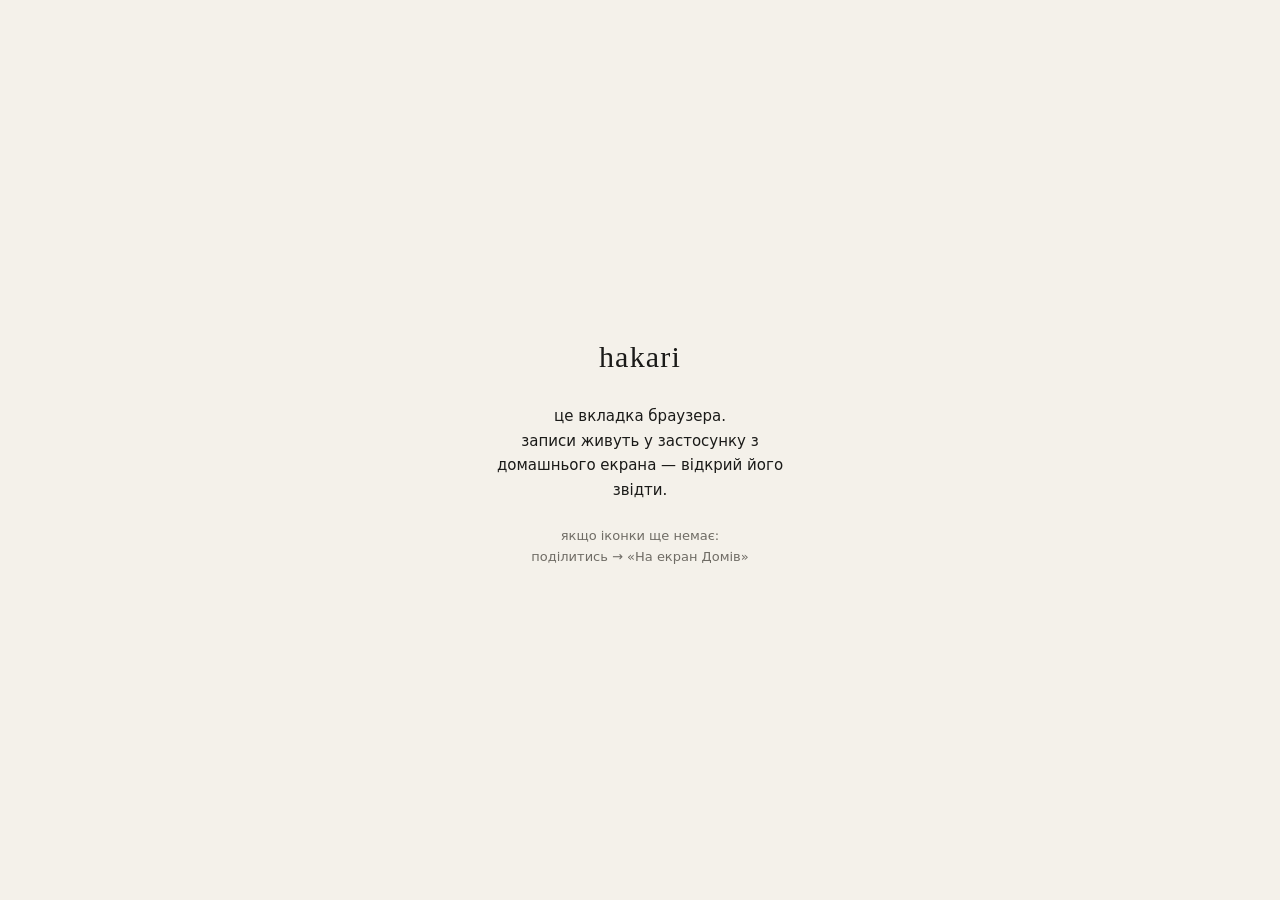
<file: index.html>
<!DOCTYPE html>
<html lang="uk">
<head>
<meta charset="utf-8">
<meta name="viewport" content="width=device-width, initial-scale=1, viewport-fit=cover">
<title>hakari</title>
<meta name="description" content="Тихий щоденник ваги та складу тіла.">

<!-- iOS: повноекранний режим із домашнього екрана -->
<meta name="apple-mobile-web-app-capable" content="yes">
<meta name="apple-mobile-web-app-status-bar-style" content="black-translucent">
<meta name="apple-mobile-web-app-title" content="hakari">
<meta name="mobile-web-app-capable" content="yes">

<meta name="theme-color" content="#F4F1EA" media="(prefers-color-scheme: light)">
<meta name="theme-color" content="#14140F" media="(prefers-color-scheme: dark)">

<link rel="manifest" href="manifest.webmanifest">
<link rel="apple-touch-icon" href="icons/icon-180.png">
<link rel="icon" href="icons/icon-192.png">

<link rel="stylesheet" href="css/tokens.css">
<link rel="stylesheet" href="css/app.css">
</head>
<body>

<main class="app">

<!-- ═══════════════════  сьогодні  ═══════════════════ -->
<section class="screen is-active" id="s-today">
  <div class="head">
    <h1 class="head__name">сьогодні</h1>
    <time class="head__date" id="today-date"></time>
  </div>

  <!-- екран повернення: показується лише після довгої паузи -->
  <div class="okaeri" id="okaeri" hidden>
    <span class="okaeri__word">з поверненням</span>
    <p class="okaeri__text" id="okaeri-text"></p>
  </div>

  <div class="enso-wrap" id="enso-wrap">
    <svg class="enso" viewBox="0 0 160 160" aria-hidden="true">
      <g transform="rotate(-90 80 80)">
        <circle class="enso__track" cx="80" cy="80" r="66"
                stroke-dasharray="364.9 414.7"></circle>
        <!-- Мазок пензлем: три дуги того самого кольору, коротші —
             товщі. Разом вони дають штрих, що входить густо й сходить
             нанівець. Напівпрозорий шар тут не годиться: він визирає
             з-під основного й читається як сіра тінь, а не як туш.
             data-len — частка дуги, доки доходить цей шар.
             Анімується dashoffset, а не dasharray: другий браузер не
             інтерполює, і кільце з’являлось стрибком замість того,
             щоб домалюватись. -->
        <circle class="enso__arc enso__arc--wet" cx="80" cy="80" r="66" data-len=".42"
                stroke-dasharray="414.7 414.7" stroke-dashoffset="414.7"></circle>
        <circle class="enso__arc enso__arc--mid" cx="80" cy="80" r="66" data-len=".74"
                stroke-dasharray="414.7 414.7" stroke-dashoffset="414.7"></circle>
        <circle class="enso__arc" cx="80" cy="80" r="66" data-len="1"
                stroke-dasharray="414.7 414.7" stroke-dashoffset="414.7"></circle>
      </g>
    </svg>
    <div class="figure">
      <span class="figure__value" id="trend-value">—<span class="figure__unit">кг</span></span>
      <span class="figure__label label">тренд</span>
    </div>
  </div>

  <p class="delta" id="delta"></p>

  <!-- відсоток жиру: оновлюється раз на тиждень, тому може бути
       підстарілим — тоді просто гасне, без жодного докору -->
  <p class="fat" id="fat" hidden><b id="fat-value"></b> жиру</p>

  <div class="entry">
    <label class="label" for="weight">вага сьогодні</label>
    <div class="entry__row">
      <input class="entry__input" id="weight" type="text"
             inputmode="decimal" autocomplete="off" enterkeyhint="done"
             placeholder="00.0" aria-label="Вага сьогодні, кг">
      <span class="entry__unit" id="entry-unit">кг</span>
      <!-- Після збереження поле стоїть порожнє, а тут з'являється
           «записано»: сире число на екрані цілий день — те, що
           тригерить емоцію. Цифра лишається за один тап по полю. -->
      <span class="entry__done" id="entry-done" hidden>записано</span>
      <!-- Не кнопка, а підпис зі схованим системним перемикачем: на
           iPhone тактильний тік дає лише справжній дотик до перемикача,
           програмно його не викликати. Зовні — та сама «записати». -->
      <label class="entry__save" id="save">
        <input class="haptic-sw" id="save-sw" type="checkbox" switch disabled>записати
      </label>
    </div>

    <div class="toggles">
      <!-- перемикачі — справжні, лише сховані: стан живе в checked,
           а дотик до них дає тактильний тік -->
      <label class="toggle" id="t-protein">
        <input class="haptic-sw" id="t-protein-sw" type="checkbox" switch>білок
      </label>
      <label class="toggle" id="t-trained">
        <input class="haptic-sw" id="t-trained-sw" type="checkbox" switch>тренування
      </label>
    </div>

    <!-- Підсумок перемикачів за тиждень: єдина віддача за них.
         Ні цілі, ні знаменника — «5 з 7» читалось би як недобір.
         Чого не було, того й не показуємо: нуль на головному екрані
         працює як докір, а не як факт. -->
    <p class="tally" id="tally" hidden>
      <span class="label">за тиждень</span>
      <span class="tally__marks">
        <span class="tally__cell" id="tally-protein">білок<b></b></span>
        <span class="tally__cell" id="tally-trained">тренування<b></b></span>
      </span>
    </p>
  </div>

  <footer class="kou">
    <span class="kou__name" id="kou-name"></span>
  </footer>
</section>

<!-- ═══════════════════  тренд  ═══════════════════ -->
<section class="screen" id="s-trend">
  <div class="head">
    <h1 class="head__name">тренд</h1>
  </div>

  <!-- з'являється з першим обміром: до того перемикати нема на що -->
  <div class="ranges ranges--metric" id="metric" role="tablist" hidden>
    <button role="tab" data-metric="kg"  aria-selected="true">вага</button>
    <button role="tab" data-metric="fat" aria-selected="false">жир</button>
  </div>

  <div class="ranges" id="ranges" role="tablist">
    <button role="tab" data-range="30" aria-selected="true">30 днів</button>
    <button role="tab" data-range="90" aria-selected="false">90 днів</button>
    <button role="tab" data-range="0"  aria-selected="false">усе</button>
  </div>

  <svg class="chart" id="chart" role="img" aria-label="Графік тренду"></svg>

  <hr class="rule">

  <div class="kv"><span class="label">початок</span><span class="kv__v" id="k-start">—</span></div>
  <div class="kv"><span class="label">зараз, тренд</span><span class="kv__v" id="k-now">—</span></div>
  <div class="kv"><span class="label">разом</span><span class="kv__v" id="k-total">—</span></div>
  <div class="kv"><span class="label">темп</span><span class="kv__v" id="k-rate">—</span></div>

  <p class="quiet" id="rate-note" hidden></p>

  <!-- Лише коли це правда: вага за чотири тижні стоїть, а жир іде.
       Саме тоді ваги кажуть «нічого не відбувається». -->
  <p class="recomp" id="recomp" hidden>вага стоїть, а жир іде —<br>м’яз тримається</p>
</section>

<!-- ═══════════════════  записи  ═══════════════════ -->
<!-- Порядок — за ритмом, а не за віком коду: спершу стан, далі те, що
     роблять щонеділі (обміри, фото, бекап), і аж потім рідкісне —
     профіль і архів, обидва згорнуті. Раніше екран був майже п'ять
     екранів заввишки, з них половина — архів, який гортали повз. -->
<section class="screen" id="s-log">
  <div class="head">
    <h1 class="head__name">записи</h1>
  </div>

  <span class="label">останні 30 днів</span>
  <div class="grid" id="grid"></div>
  <!-- Без відсотка й без «з 30»: знаменник робив із рядка табель
       успішності. Лишається сама кількість записаних днів. -->
  <div class="kv kv--bare" id="consist-row" hidden>
    <span class="label">записано днів</span>
    <span class="kv__v" id="k-consist">—</span>
  </div>

  <!-- Скільки разів зважився від самого початку. Серії тут немає
       навмисно: це число пропуск не зменшує, тому воно тримає не
       страхом щось втратити, а тим, що вже накопичено. -->
  <div class="kv kv--bare" id="weighins-row" hidden>
    <span class="label">зважувань</span>
    <span class="kv__v" id="k-weighins">—</span>
  </div>

  <hr class="rule">

  <!-- «звичний день» з'являється лише в той день тижня, коли зазвичай
       міряєшся, і тільки поки сьогоднішній обмір не зроблено -->
  <div class="measure-head">
    <span class="label">обміри</span>
    <span class="measure-head__day" id="measure-day" hidden>сьогодні твій звичний день</span>
  </div>
  <div class="field">
    <label for="m-neck">шия, см</label>
    <input id="m-neck" type="text" inputmode="decimal" autocomplete="off" placeholder="—">
  </div>
  <div class="field">
    <label for="m-waist">талія, см</label>
    <input id="m-waist" type="text" inputmode="decimal" autocomplete="off" placeholder="—">
  </div>
  <div class="field" id="f-hips" hidden>
    <label for="m-hips">стегна, см</label>
    <input id="m-hips" type="text" inputmode="decimal" autocomplete="off" placeholder="—">
  </div>

  <div class="kv kv--bare">
    <span class="label">останній обмір</span>
    <span class="kv__v">
      <!-- печатка: сьогоднішній обмір повний. Ханко без знака —
           сама форма каже «зараховано», слова тут зайві -->
      <svg class="seal" id="seal" viewBox="0 0 20 20" aria-hidden="true" hidden>
        <path class="seal__ink" d="M3.2 2.6 L17.1 3.3 Q17.6 3.4 17.5 4 L16.9 16.8 Q16.8 17.4 16.2 17.3 L3.4 16.6 Q2.8 16.5 2.9 15.9 L2.7 3.3 Q2.7 2.6 3.2 2.6Z"/>
        <path class="seal__rim" d="M5.3 5 L14.9 5.4 L14.6 14.9 L5.4 14.5 Z"/>
      </svg><span id="k-measured">—</span>
    </span>
  </div>

  <!-- Протокол вирішує все: похибка в сантиметр дає ~0.7% жиру, і шия
       тут важить рівно стільки ж, скільки талія. Але читають його
       перші кілька разів, а не щотижня, — тому згорнутий. Поки обмірів
       мало, розгортається сам (див. bindLog). -->
  <details class="fold" id="fold-how">
    <summary class="fold__head">
      <span class="label">як мірити</span>
      <span class="fold__note"></span>
      <i class="fold__mark" aria-hidden="true"></i>
    </summary>
    <p class="hint">
      Шию мірять під кадиком, талію — на рівні пупка на видиху, не втягуючи.
      Найкраще зранку натще й того самого дня тижня.<br>
      Стабільність тут важливіша за точність самого числа.
    </p>
  </details>
  <p class="hint is-kin" id="measure-need" hidden></p>

  <hr class="rule">

  <span class="label">фото</span>
  <div class="photo-toolbar">
    <button class="photo-toolbar__add" id="photo-add">додати фото</button>
    <button id="photo-compare-toggle" aria-pressed="false">порівняти</button>
  </div>
  <input type="file" id="photo-file" accept="image/*" hidden>

  <div class="photo-grid" id="photo-grid"></div>
  <p class="quiet" id="photo-empty" hidden>фото ще немає — перше можна додати вище</p>

  <hr class="rule">

  <span class="label">бекап</span>
  <button class="act" id="export">
    зберегти копію
    <small id="backup-age">ніколи не зберігалась</small>
  </button>
  <button class="act" id="import-btn">
    відновити з файлу
    <small>дані зіллються, нічого не зникне</small>
  </button>
  <input type="file" id="import-file" accept=".json,application/json" hidden>

  <!-- Версія коду йде тим самим абзацом, а не окремим: на один рядок
       тексту припадало 88px порожнечі згори й знизу. Це єдиний спосіб
       з телефону відрізнити «оновилось» від «показує старе з кешу». -->
  <p class="quiet">
    Дані живуть лише на цьому пристрої.<br>
    Зберігай копію щонеділі — це єдина слабка точка.<br>
    <span id="version"></span>
  </p>

  <hr class="rule">

  <!-- Зріст вводять один раз у житті, стать тим паче. Поки їх немає,
       розгортається сам — саме сюди веде прохання з обмірів. -->
  <details class="fold" id="fold-profile">
    <summary class="fold__head">
      <span class="label">профіль</span>
      <span class="fold__note" id="profile-note"></span>
      <i class="fold__mark" aria-hidden="true"></i>
    </summary>
    <div class="field">
      <label for="p-height">зріст, см</label>
      <input id="p-height" type="text" inputmode="numeric" autocomplete="off" placeholder="—">
    </div>
    <!-- стать потрібна формулі Navy: у чоловіків і жінок різні коефіцієнти -->
    <div class="field">
      <span>стать</span>
      <div class="pick" id="p-sex" role="radiogroup" aria-label="Стать">
        <button role="radio" data-sex="m" aria-checked="false">чол.</button>
        <button role="radio" data-sex="f" aria-checked="false">жін.</button>
      </div>
    </div>
  </details>

  <hr class="rule" id="rule-archive">

  <!-- Архів: половина висоти екрана заради списку, у який заглядають
       найрідше. Згорнутий, і слово «записи» більше не стоїть на
       сторінці двічі — тут воно «архів». -->
  <details class="fold" id="fold-archive">
    <summary class="fold__head">
      <span class="label">архів</span>
      <span class="fold__note" id="archive-note"></span>
      <i class="fold__mark" aria-hidden="true"></i>
    </summary>
    <ul class="log" id="log"></ul>
    <p class="quiet" id="log-empty" hidden>записів ще немає</p>
  </details>
</section>

</main>

<!-- ═══════════════════  навігація  ═══════════════════ -->
<nav class="nav" id="nav" role="tablist">
  <button role="tab" data-screen="today" aria-selected="true">
    <span class="nav__label">сьогодні</span>
  </button>
  <button role="tab" data-screen="trend" aria-selected="false">
    <span class="nav__label">тренд</span>
  </button>
  <button role="tab" data-screen="log" aria-selected="false">
    <span class="nav__label">записи</span>
  </button>
</nav>

<!-- Вкладка браузера. У застосунка з домашнього екрана на iOS своє
     сховище, окреме від Safari: вага, введена тут, лягла б у другу,
     паралельну базу, якої ти більше ніколи не побачиш. Помилка тиха,
     тому ввід тут просто недоступний. -->
<div class="browser" id="browser" hidden>
  <span class="browser__name">hakari</span>
  <p class="browser__text">
    це вкладка браузера.<br>
    записи живуть у застосунку з домашнього екрана — відкрий його звідти.
  </p>
  <p class="browser__hint">якщо іконки ще немає:<br>поділитись → «На екран Домів»</p>

  <!-- Якщо в цю вкладку колись уже щось ввели — дати це забрати,
       а не сховати мовчки. -->
  <div class="browser__rescue" id="browser-rescue" hidden>
    <p class="browser__text" id="browser-count"></p>
    <button class="act" id="browser-export">
      зберегти копію
      <small>щоб перенести в застосунок через «відновити»</small>
    </button>
  </div>
</div>

<div class="toast" id="toast" role="status" aria-live="polite"></div>

<!-- фото на весь екран: тап у галереї -->
<dialog class="lightbox" id="photo-view">
  <img id="photo-view-img" alt="">
  <div class="lightbox__bar">
    <span class="label" id="photo-view-date"></span>
    <div class="lightbox__actions">
      <button id="photo-view-del">видалити</button>
      <button id="photo-view-close">закрити</button>
    </div>
  </div>
</dialog>

<!-- порівняння двох фото: два тапи в галереї в режимі "порівняти",
     перехід повзунком — одне вікно замість двох поруч -->
<dialog class="compare" id="photo-compare">
  <div class="compare__stack">
    <img class="compare__img" id="compare-a-img" alt="">
    <img class="compare__img" id="compare-b-img" alt="">
  </div>
  <input class="compare__slider" id="compare-slider" type="range"
         min="0" max="100" value="0" aria-label="Перехід між фото">
  <div class="compare__dates">
    <span class="label" id="compare-a-date"></span>
    <span class="label" id="compare-b-date"></span>
  </div>
  <p class="quiet" id="compare-gap"></p>
  <button class="act" id="photo-compare-close">закрити</button>
</dialog>

<script type="module" src="js/app.js"></script>
</body>
</html>
</file>
<file: css/tokens.css>
/* hakari — design tokens
   Палітра васі-паперу й туші. Усі кольори живуть тільки тут. */

:root {
  /* — поверхні — */
  --kinari:   #F4F1EA;  /* небілений папір */
  --kinari-2: #EBE7DD;  /* тонована поверхня */
  --kinari-v: rgba(244, 241, 234, .86);  /* той самий папір, крізь який видно */

  /* — туш — */
  --sumi:     #1A1A18;  /* основний текст */
  --usuzumi:  #6F6C65;  /* другорядний текст */
  --hairline: rgba(26, 26, 24, .13);
  --brush:    rgba(26, 26, 24, .24);  /* мазок-роздільник: тонший за лінію, але густіший у середині */

  /* — смисл — */
  --ai:       #2C4A63;  /* індиго     → суха маса */
  --shu:      #C1440E;  /* вермільйон → жирова маса, увага */
  --koke:     #6B705C;  /* мох        → рух у бік цілі */
  --kin:      #B08D57;  /* золото     → кінцугі, пропуски */

  /* — семантика — */
  --bg:        var(--kinari);
  --bg-veil:   var(--kinari-v);
  --surface:   var(--kinari-2);
  --fg:        var(--sumi);
  --fg-dim:    var(--usuzumi);
  --accent:    var(--shu);
  --ink-line:  var(--sumi);

  /* Волокна васі: ледь помітні горизонтальні нитки на тлі. Колір і
     прозорість тут, у токенах, — у темній темі нитки світлі. Малюється
     прямо в браузері, без картинок з мережі. */
  --paper-grain: url("data:image/svg+xml,%3Csvg xmlns='http://www.w3.org/2000/svg' width='240' height='240'%3E%3Cfilter id='f'%3E%3CfeTurbulence type='fractalNoise' baseFrequency='.04 .5' numOctaves='2' seed='7' stitchTiles='stitch'/%3E%3CfeColorMatrix values='0 0 0 0 0.1 0 0 0 0 0.1 0 0 0 0 0.09 0 0 0 0.05 0'/%3E%3C/filter%3E%3Crect width='100%25' height='100%25' filter='url(%23f)'/%3E%3C/svg%3E");

  /* — простір — */
  --gutter: 28px;
  --stack:  22px;
  --stack-lg: 44px;
  --measure: 420px;

  /* — типографіка — */
  /* Тільки системні шрифти: нуль мережевих запитів, справжній офлайн.
     На iPhone це San Francisco для основного тексту й Georgia для
     засічкового — обидва вже в системі. */
  --f-sans:  -apple-system, BlinkMacSystemFont, 'Segoe UI', system-ui, sans-serif;
  --f-serif: Georgia, 'Times New Roman', serif;

  --t-numeral: 300 44px/1 var(--f-sans);
  --t-numeral-sm: 300 30px/1 var(--f-sans);
  --t-body:   400 15px/1.65 var(--f-sans);
  --t-serif:  400 17px/1.2 var(--f-serif);

  /* підписи: завжди caps + розрідження */
  --t-label:  400 10px/1 var(--f-sans);
  --ls-label: .18em;

  --dur: .35s;
  --ease: cubic-bezier(.22, .61, .36, 1);
}

@media (prefers-color-scheme: dark) {
  :root:not([data-theme="light"]) {
    --kinari:   #14140F;  /* темна туш */
    --kinari-2: #1D1D17;
    --kinari-v: rgba(20, 20, 15, .8);
    --sumi:     #E6E2D7;
    --usuzumi:  #8A867C;
    --hairline: rgba(230, 226, 215, .14);
    --brush:    rgba(230, 226, 215, .24);
    --paper-grain: url("data:image/svg+xml,%3Csvg xmlns='http://www.w3.org/2000/svg' width='240' height='240'%3E%3Cfilter id='f'%3E%3CfeTurbulence type='fractalNoise' baseFrequency='.04 .5' numOctaves='2' seed='7' stitchTiles='stitch'/%3E%3CfeColorMatrix values='0 0 0 0 0.9 0 0 0 0 0.88 0 0 0 0 0.84 0 0 0 0.04 0'/%3E%3C/filter%3E%3Crect width='100%25' height='100%25' filter='url(%23f)'/%3E%3C/svg%3E");

    --ai:   #6C93B4;
    --shu:  #D96A3A;
    --koke: #9AA187;
    --kin:  #C9A971;
  }
}

:root[data-theme="dark"] {
  --kinari:   #14140F;
  --kinari-2: #1D1D17;
  --kinari-v: rgba(20, 20, 15, .8);
  --sumi:     #E6E2D7;
  --usuzumi:  #8A867C;
  --hairline: rgba(230, 226, 215, .14);
  --brush:    rgba(230, 226, 215, .24);
  --paper-grain: url("data:image/svg+xml,%3Csvg xmlns='http://www.w3.org/2000/svg' width='240' height='240'%3E%3Cfilter id='f'%3E%3CfeTurbulence type='fractalNoise' baseFrequency='.04 .5' numOctaves='2' seed='7' stitchTiles='stitch'/%3E%3CfeColorMatrix values='0 0 0 0 0.9 0 0 0 0 0.88 0 0 0 0 0.84 0 0 0 0.04 0'/%3E%3C/filter%3E%3Crect width='100%25' height='100%25' filter='url(%23f)'/%3E%3C/svg%3E");
  --ai:   #6C93B4;
  --shu:  #D96A3A;
  --koke: #9AA187;
  --kin:  #C9A971;
}
</file>
<file: css/app.css>
/* hakari — розкладка й компоненти */

*, *::before, *::after { box-sizing: border-box; }

/* Атрибут hidden перебивається будь-яким display у нашому ж CSS
   (напр. .field { display: flex }), і елемент лишається на екрані.
   Страхуємось один раз тут, щоб не ловити це в кожному компоненті. */
[hidden] { display: none !important; }

html { -webkit-text-size-adjust: 100%; }

body {
  margin: 0;
  /* волокна васі поверх паперу; колір і густина — у токенах */
  background: var(--paper-grain), var(--bg);
  color: var(--fg);
  font: var(--t-body);
  -webkit-font-smoothing: antialiased;
  text-rendering: optimizeLegibility;
  /* iOS: не даємо гумовому скролу тягнути весь застосунок */
  overscroll-behavior-y: none;
}

/* повністю прибираємо підсвітку тапу — вона руйнує спокій */
* { -webkit-tap-highlight-color: transparent; }

button { font: inherit; color: inherit; background: none; border: 0; padding: 0; cursor: pointer; }

/* ─────────────────────────  каркас  ───────────────────────── */

.app {
  max-width: var(--measure);
  margin: 0 auto;
  padding: 0 var(--gutter);
  padding-top: max(26px, env(safe-area-inset-top));
  padding-bottom: calc(96px + env(safe-area-inset-bottom));
  min-height: 100vh;
  min-height: 100dvh;
}

.screen { display: none; animation: rise var(--dur) var(--ease); }
.screen.is-active { display: block; }

/* перехід між табами: спершу старий екран тихо гасне (fall), і лише
   тоді з'являється новий (rise) — послідовно, не внахлест, щоб не
   городити абсолютне позиціонування заради різної висоти екранів */
.screen.is-leaving { display: block; animation: fall .15s var(--ease) forwards; }

@keyframes rise {
  from { opacity: 0; transform: translateY(6px); }
  to   { opacity: 1; transform: none; }
}
@keyframes fall {
  to { opacity: 0; }
}

@media (prefers-reduced-motion: reduce) {
  * { animation: none !important; transition: none !important; }
}

/* ─────────────────────────  типографіка  ───────────────────────── */

.label {
  font: var(--t-label);
  letter-spacing: var(--ls-label);
  text-transform: uppercase;
  color: var(--fg-dim);
}

.head {
  display: flex;
  align-items: baseline;
  justify-content: space-between;
  margin-bottom: var(--stack-lg);
}
.head__name { font: var(--t-serif); letter-spacing: .04em; }
.head__date { font: var(--t-label); letter-spacing: var(--ls-label); color: var(--fg-dim); }

/* 22px, а не 44: при 88px між секціями й 55px усередині секції
   відстань між групами була вдвічі більша за саму групу, і сторінка
   читалась як розсипана, а не згрупована. */
.rule { height: 2px; border: 0; margin: var(--stack) 0; }

/* Мазок замість лінійки: два пікселі, обрізані веретеном — густо
   ближче до лівого краю, нанівець на кінцях. Читається як один рух
   пензля по паперу, а не як рамка таблиці. */
.rule,
.kv::after {
  background: var(--brush);
  clip-path: polygon(0 50%, 14% 0, 78% 25%, 100% 50%, 78% 75%, 14% 100%);
}

/* ─────────────────────────  головна цифра  ───────────────────────── */

.figure { text-align: center; }

.figure__value {
  font: var(--t-numeral);
  letter-spacing: -.02em;
  font-variant-numeric: tabular-nums;
  display: block;
}
.figure__unit  { font-size: 19px; color: var(--fg-dim); margin-left: 6px; letter-spacing: 0; }
/* десята частка кілограма — тихіше за цілі: саме вона стрибає від солі
   й сну, і саме вона не має першою ловити погляд */
.figure__frac  { font-size: .56em; color: var(--fg-dim); letter-spacing: 0; }
.figure__label { display: block; margin-top: 14px; }

.delta {
  margin-top: 18px;
  font-size: 13px;
  font-variant-numeric: tabular-nums;
  color: var(--fg-dim);
  text-align: center;
}
.delta b { font-weight: 400; color: var(--koke); }
.delta b.is-flat { color: var(--fg-dim); }
.delta b.is-warn { color: var(--shu); }

/* Відсоток жиру. Помітніший за дельту, бо це відповідь на головне
   питання, але тихіший за тренд — щоб не було двох головних цифр. */
.fat {
  margin-top: 12px;
  font-size: 13px;
  color: var(--fg-dim);
  text-align: center;
}
.fat b {
  font-weight: 400;
  font-size: 20px;
  color: var(--fg);
  font-variant-numeric: tabular-nums;
  letter-spacing: -.01em;
  margin-right: 3px;
}
/* обмір давній — цифра гасне, але лишається на місці */
.fat.is-stale b { color: var(--fg-dim); }

/* ─────────────────────────  енсо  ───────────────────────── */

/* Кільце свідомо просторе: цифра живе всередині, і при вазі 100+ кг
   вона все одно не має торкатись штриха. */
.enso { display: block; margin: 0 auto; width: 200px; height: 200px; }
.enso__track { fill: none; stroke: var(--hairline); stroke-width: 1.5; }
.enso__arc {
  fill: none;
  stroke: var(--ink-line);
  stroke-width: 2;
  stroke-linecap: round;
  transition: stroke-dashoffset .8s var(--ease);
}
/* Шари мазка. Різниця в товщині мала навмисно: з круглими наконечниками
   уступи зливаються в звуження, а не в намистину. Так дуга перестає
   читатись як індикатор завантаження. */
.enso__arc--wet { stroke-width: 3.2; }
.enso__arc--mid { stroke-width: 2.6; }

.enso-wrap { position: relative; }
.enso-wrap .figure {
  position: absolute;
  inset: 0;
  display: flex;
  flex-direction: column;
  align-items: center;
  justify-content: center;
}

/* ─────────────────────────  ввід ваги  ───────────────────────── */

.entry { margin-top: var(--stack-lg); }

.entry__row {
  display: flex;
  align-items: baseline;
  gap: 12px;
  border-bottom: 1px solid var(--hairline);
  padding-bottom: 12px;
}

.entry__input {
  flex: 1;
  font: var(--t-numeral-sm);
  font-variant-numeric: tabular-nums;
  color: var(--fg);
  background: none;
  border: 0;
  outline: none;
  width: 100%;
  min-width: 0;
  padding: 0;
  border-radius: 0;
  -webkit-appearance: none;
}
.entry__input::placeholder { color: var(--hairline); }
.entry__unit { font-size: 15px; color: var(--fg-dim); }
.entry__done { font: var(--t-label); letter-spacing: var(--ls-label); text-transform: uppercase; color: var(--fg-dim); }

.entry__save {
  position: relative;
  cursor: pointer;
  font: var(--t-label);
  letter-spacing: var(--ls-label);
  text-transform: uppercase;
  color: var(--fg-dim);
  padding: 8px 2px 8px 14px;
  transition: color var(--dur) var(--ease), opacity var(--dur) var(--ease);
}
.entry__save:has(:disabled) { opacity: .28; cursor: default; }
.entry__save:not(:has(:disabled)) { color: var(--accent); }

/* Схований системний перемикач усередині «записати» й перемикачів.
   Не display: none — так він лишається в дереві доступності для
   VoiceOver. Палець торкається підпису, підпис перемикає перемикач,
   і iPhone дає тактильний тік. */
.haptic-sw {
  position: absolute;
  width: 1px; height: 1px;
  margin: 0;
  opacity: 0;
  pointer-events: none;
}

/* перемикачі — один тап */
.toggles { display: flex; gap: 10px; margin-top: 22px; }

.toggle {
  flex: 1;
  position: relative;
  isolation: isolate;
  border: 1px solid var(--hairline);
  padding: 15px 10px 13px;
  text-align: center;
  transition: border-color var(--dur) var(--ease), color var(--dur) var(--ease);
  color: var(--fg-dim);
}
.toggle { font: var(--t-serif); cursor: pointer; -webkit-user-select: none; user-select: none; }
.toggle:has(:checked) { border-color: var(--ink-line); color: var(--fg); }

/* Заливка знизу вгору. Перемикачі — єдина тактильна дія в застосунку,
   а віддачею на неї була сама лише зміна кольору рамки. Тон тонований,
   не тушшю: підпис має лишитись читабельним, а екран тихим. */
.toggle::before {
  content: '';
  position: absolute;
  inset: 0;
  z-index: -1;
  background: var(--surface);
  transform: scaleY(0);
  transform-origin: bottom;
  transition: transform .22s var(--ease);
}
.toggle:has(:checked)::before { transform: scaleY(1); }

/* Підсумок за тиждень — поруч із самими перемикачами, там, де дію й
   роблять. Тихіший за кнопки: це відповідь, а не місце для тапу. */
.tally {
  display: flex;
  align-items: baseline;
  justify-content: space-between;
  gap: 16px;
  margin: 14px 2px 0;
}
.tally__marks { display: flex; gap: 18px; }
.tally__cell { font: var(--t-label); letter-spacing: var(--ls-label); text-transform: uppercase; color: var(--fg-dim); }
.tally__cell b {
  font: 400 15px/1 var(--f-sans);
  font-variant-numeric: tabular-nums;
  color: var(--fg);
  margin-left: 7px;
}

/* ─────────────────────────  графік  ───────────────────────── */

.chart { width: 100%; display: block; overflow: visible; }
.chart__raw    { fill: none; stroke: var(--fg-dim); opacity: .36; }
.chart__raw--enso { stroke: var(--ink-line); stroke-width: 1.1; stroke-linecap: round; opacity: .55; }
/* Мазок тренду — три шари, як в енсо: різниця в товщині мала, тож
   уступи зливаються в звуження, а не в намистину. */
.chart__trend  { fill: none; stroke: var(--ink-line); stroke-width: 1.3; stroke-linecap: round; stroke-linejoin: round; }
.chart__trend--mid { stroke-width: 1.85; }
.chart__trend--wet { stroke-width: 2.4; }
/* дні без зважування: тренд там стоїть рівно, і лінія про це каже
   тим самим золотом, що й пропуски в календарі */
.chart__trend--gap { stroke: var(--kin); stroke-width: 1.1; }
.chart__tick   { font: var(--t-label); letter-spacing: .1em; fill: var(--fg-dim); }
.chart { cursor: pointer; }

/* позначки фото — крихітні рамки, тихіші за самі дати */
.chart__photo { fill: none; stroke: var(--fg-dim); stroke-width: .9; opacity: .8; }

/* підказка по тапу стає на місце дат */
.chart__tick--date { transition: opacity .2s var(--ease); }
.chart.is-probing .chart__tick--date { opacity: 0; }
.chart__probe .chart__tick { fill: var(--fg); }
.chart__probe-line { stroke: var(--hairline); stroke-width: 1; }
.chart__probe-dot  { fill: var(--ink-line); }

.ranges { display: flex; gap: 22px; margin-bottom: 26px; }
.ranges button {
  font: var(--t-label);
  letter-spacing: var(--ls-label);
  text-transform: uppercase;
  color: var(--fg-dim);
  padding-bottom: 5px;
  border-bottom: 1px solid transparent;
}
.ranges button[aria-selected="true"] { color: var(--fg); border-bottom-color: var(--ink-line); }
/* вага / жир — над діапазонами й ближче до них: це одна панель, два питання */
.ranges--metric { margin-bottom: 14px; }

/* ─────────────────────────  пари ключ–значення  ───────────────────────── */

.kv { position: relative; display: flex; justify-content: space-between; align-items: baseline; padding: 15px 0; gap: 16px; }
.kv::after { content: ''; position: absolute; left: 0; right: 0; bottom: 0; height: 2px; }
.kv:last-child::after, .kv--bare::after { content: none; }
.kv__v { font-variant-numeric: tabular-nums; font-size: 15px; }
.kv__v.is-dim { color: var(--fg-dim); }
.kv__v.is-kin { color: var(--kin); }
.kv__v.is-warn { color: var(--shu); }
/* дата початку поряд із лічильником: масштаб для числа, не друга цифра */
.kv__since { font-style: normal; font-size: 12px; color: var(--fg-dim); margin-left: 9px; }

/* ─────────────────────────  журнал  ───────────────────────── */

.log { margin: 0; padding: 0; list-style: none; }
.log__item { display: flex; align-items: baseline; gap: 14px; padding: 13px 0; border-bottom: 1px solid var(--hairline); }
.log__date { font: var(--t-label); letter-spacing: var(--ls-label); color: var(--fg-dim); width: 90px; flex: none; white-space: nowrap; }
.log__w { font-variant-numeric: tabular-nums; font-size: 16px; }
.log__marks { margin-left: auto; font: var(--t-label); letter-spacing: .3em; color: var(--fg-dim); }
/* Колонка з тридцяти хрестиків — головний внесок у відчуття
   розсипаного екрана, та ще й у список, де тап поруч стирає день.
   Видалення тепер відкривається тапом по самому рядку — той самий
   принцип, що для фото: сітка мініатюр не місце для стирання. */
.log__item { cursor: pointer; }
.log__del {
  display: none;
  font: var(--t-label);
  letter-spacing: var(--ls-label);
  text-transform: uppercase;
  color: var(--shu);
  padding: 0 6px 0 14px;
}
.log__item.is-open .log__del { display: inline; }
.log__item.is-open { background: var(--surface); }

/* Календар-кінцугі: тридцять тонких рисок, а не сітка квадратів.
   Квадрати читаються як таблиця досягнень і тиснуть; риски — як
   зарубки тушшю. Пропуск не червоний і не порожній, а золотий:
   тріщину не ховають, її показують. */
.grid { display: grid; grid-template-columns: repeat(30, 1fr); gap: 3px; margin-top: 12px; }
.grid i { display: block; height: 38px; background: var(--hairline); }
.grid i.is-on  { background: var(--ink-line); }
.grid i.is-gap { background: var(--kin); opacity: .5; }

/* ─────────────────────────  згортання  ─────────────────────────
   Нативний <details>: нуль JS, працює з клавіатури й VoiceOver, і стан
   переживає перемальовування списку всередині. Сюди йде те, до чого
   звертаються рідше за раз на тиждень, — архів, профіль, протокол
   обмірів. */

.fold__head {
  display: flex;
  align-items: center;
  gap: 10px;
  padding: 9px 0;                    /* щоб згортка не липла до рядка над нею */
  cursor: pointer;
  list-style: none;                  /* Firefox */
}
.fold__head::-webkit-details-marker { display: none; }
.fold__head::marker { content: ''; }

.fold__note {
  margin-left: auto;
  font-size: 13px;
  color: var(--fg-dim);
  font-variant-numeric: tabular-nums;
}

/* вістря замість трикутника: та сама тонка лінія, що всюди */
.fold__mark {
  flex: none;
  width: 7px; height: 7px;
  margin: -3px 2px 0 0;
  border-right: 1px solid var(--fg-dim);
  border-bottom: 1px solid var(--fg-dim);
  transform: rotate(45deg);
  transition: transform var(--dur) var(--ease);
}
.fold[open] .fold__mark { transform: rotate(225deg); margin-top: 2px; }

/* ─────────────────────────  дії  ───────────────────────── */

.act {
  display: block;
  width: 100%;
  text-align: left;
  padding: 17px 0;
  border-bottom: 1px solid var(--hairline);
  font-size: 15px;
}
.act small { display: block; margin-top: 5px; font: var(--t-label); letter-spacing: var(--ls-label); text-transform: uppercase; color: var(--fg-dim); }
.act small.is-kin { color: var(--kin); }

.field { display: flex; justify-content: space-between; align-items: baseline; padding: 15px 0; border-bottom: 1px solid var(--hairline); gap: 16px; }
.field input {
  font: inherit; font-variant-numeric: tabular-nums; text-align: right;
  background: none; border: 0; outline: none; color: var(--fg);
  width: 120px; padding: 0; border-radius: 0; -webkit-appearance: none;
}

/* вибір із двох — той самий контур, що в .toggle на «сьогодні» */
.pick { display: flex; gap: 8px; }
.pick button {
  font-size: 14px;
  color: var(--fg-dim);
  padding: 5px 13px;
  border: 1px solid var(--hairline);
  transition: border-color var(--dur) var(--ease), color var(--dur) var(--ease);
}
.pick button[aria-checked="true"] { border-color: var(--ink-line); color: var(--fg); }

.hint {
  margin: 18px 0 0;
  font-size: 13px;
  line-height: 1.8;
  color: var(--fg-dim);
}
.hint.is-kin { color: var(--kin); }

/* ─────────────────────────  фото прогресу  ───────────────────────── */

.photo-toolbar { display: flex; gap: 24px; margin: 14px 0 18px; }
.photo-toolbar button {
  font: var(--t-label);
  letter-spacing: var(--ls-label);
  text-transform: uppercase;
  color: var(--fg-dim);
  padding-bottom: 5px;
  border-bottom: 1px solid transparent;
}
.photo-toolbar__add { color: var(--accent); }
.photo-toolbar button[aria-pressed="true"] { color: var(--fg); border-bottom-color: var(--ink-line); }

/* Без підписів під мініатюрами — дата й так на два тапи (лайтбокс,
   порівняння). Календар-кінцугі вже показує, коли записи є; тут
   просто фото, без другого шару тексту. */
.photo-grid { display: grid; grid-template-columns: repeat(3, 1fr); gap: 8px; }
.photo-tile {
  position: relative;
  aspect-ratio: 3 / 4;
  overflow: hidden;
  background: var(--surface);
  border: 1px solid transparent;
  transition: border-color var(--dur) var(--ease);
}
.photo-tile img { width: 100%; height: 100%; object-fit: cover; display: block; }
.photo-grid.is-compare .photo-tile { border-color: var(--hairline); }
.photo-tile.is-picked { border-color: var(--ink-line); }

/* ─────────────────────────  фото: лайтбокс і порівняння  ───────────────────────── */

dialog { border: 0; padding: 0; background: none; color: inherit; }
dialog::backdrop { background: rgba(0, 0, 0, .6); }

.lightbox { width: min(92vw, 420px); background: var(--bg); }
.lightbox img { width: 100%; display: block; }
.lightbox__bar { display: flex; justify-content: space-between; align-items: center; padding: 14px var(--gutter); }
.lightbox__actions { display: flex; gap: 18px; }
.lightbox__actions button {
  font: var(--t-label); letter-spacing: var(--ls-label); text-transform: uppercase; color: var(--fg-dim);
}
#photo-view-del { color: var(--shu); }

.compare { width: min(94vw, 460px); background: var(--bg); padding: var(--gutter); }

/* один кадр замість двох поруч: друге фото лежить зверху першого,
   повзунок керує його непрозорістю — перехід, а не зіставлення */
.compare__stack {
  position: relative;
  aspect-ratio: 3 / 4;
  overflow: hidden;
  background: var(--surface);
}
.compare__img { position: absolute; inset: 0; width: 100%; height: 100%; object-fit: cover; display: block; }
#compare-b-img { opacity: 0; }

/* Єдиний елемент, що досі виглядав системним контролом iOS. Тонка
   лінія й кругле вістря — та сама мова, що в графіку й енсо. */
.compare__slider {
  -webkit-appearance: none;
  appearance: none;
  width: 100%;
  margin-top: 18px;
  background: none;
  outline: none;
}
.compare__slider::-webkit-slider-runnable-track { height: 1px; background: var(--hairline); }
.compare__slider::-webkit-slider-thumb {
  -webkit-appearance: none;
  width: 18px; height: 18px;
  margin-top: -8.5px;          /* центруємо на однопіксельному треку */
  border-radius: 50%;
  background: var(--ink-line);
}
.compare__slider::-moz-range-track { height: 1px; background: var(--hairline); }
.compare__slider::-moz-range-thumb {
  width: 18px; height: 18px; border: 0; border-radius: 50%; background: var(--ink-line);
}
.compare__dates { display: flex; justify-content: space-between; margin-top: 6px; }

/* ─────────────────────────  нижня навігація  ───────────────────────── */

.nav {
  position: fixed;
  left: 0; right: 0; bottom: 0;
  display: flex;
  justify-content: center;
  gap: 4px;
  background: var(--bg);
  border-top: 1px solid var(--hairline);
  padding: 15px 0 calc(15px + env(safe-area-inset-bottom));
}

/* Контент іде під панель, а не обрізається об неї. Глухий фон лишається
   запасним: без підтримки розмиття напівпрозора панель зробила б текст
   під собою нечитабельним. */
@supports ((-webkit-backdrop-filter: blur(1px)) or (backdrop-filter: blur(1px))) {
  .nav {
    background: var(--bg-veil);
    -webkit-backdrop-filter: blur(14px);
    backdrop-filter: blur(14px);
  }
}
.nav button {
  flex: 0 1 120px;
  text-align: center;
  color: var(--fg-dim);
  transition: color var(--dur) var(--ease);
}
.nav button[aria-selected="true"] { color: var(--fg); }
.nav__label { font: var(--t-label); letter-spacing: var(--ls-label); text-transform: uppercase; }

/* ─────────────────────────  футер: мікросезон  ───────────────────────── */

.kou { margin-top: var(--stack-lg); text-align: center; color: var(--fg-dim); }
.kou__name { font: var(--t-label); letter-spacing: var(--ls-label); text-transform: uppercase; }

/* ─────────────────────────  тихі повідомлення  ───────────────────────── */

.quiet { text-align: center; color: var(--fg-dim); font-size: 14px; padding: 24px 0; line-height: 1.8; }

/* ─────────────────────  вкладка браузера  ───────────────────── */

/* Перекриває все: у Safari застосунок має окреме сховище, тож ввід
   тут створював би другу історію замість того, щоб доповнити твою. */
.browser {
  position: fixed;
  inset: 0;
  z-index: 20;
  background: var(--bg);
  display: flex;
  flex-direction: column;
  align-items: center;
  justify-content: center;
  gap: var(--stack);
  padding: var(--gutter);
  text-align: center;
}
.browser__name { font-family: var(--f-serif); font-size: 30px; font-weight: 300; letter-spacing: .04em; color: var(--fg); }
.browser__text { font: var(--t-body); color: var(--fg); margin: 0; max-width: 20em; }
.browser__hint { font: var(--t-body); font-size: 13px; color: var(--fg-dim); margin: 0; }
.browser__rescue { margin-top: var(--stack-lg); display: grid; gap: 4px; justify-items: center; }
.browser__rescue .browser__text { color: var(--kin); }
/* та сама кнопка, що в «записах», але посеред порожнього екрана:
   без лінійки знизу й по центру, бо тут немає списку, до якого ставати */
.browser__rescue .act { text-align: center; border-bottom: 0; width: auto; }

.toast {
  position: fixed;
  left: 50%; bottom: calc(104px + env(safe-area-inset-bottom));
  transform: translate(-50%, 8px);
  background: var(--fg); color: var(--bg);
  font: var(--t-label); letter-spacing: var(--ls-label); text-transform: uppercase;
  padding: 11px 20px;
  max-width: calc(100vw - 40px);
  white-space: normal;
  text-align: center;
  opacity: 0; pointer-events: none;
  transition: opacity var(--dur) var(--ease), transform var(--dur) var(--ease);
  z-index: 10;
}
.toast.is-on { opacity: 1; transform: translate(-50%, 0); }

/* екран повернення */
.okaeri { text-align: center; padding: 40px 0 var(--stack-lg); }
.okaeri__word { font-family: var(--f-serif); font-size: 25px; display: block; margin-bottom: 18px; }
.okaeri__text { color: var(--fg-dim); font-size: 14px; line-height: 1.85; }

/* ─────────────────────────  обміри: ритм і печатка  ───────────────────────── */

/* «звичний день» — поруч із підписом обмірів, тим самим тихим кеглем.
   Лише помічає ритм, що вже склався; в інші дні його немає. */
.measure-head { display: flex; align-items: baseline; justify-content: space-between; }
.measure-head__day { font-size: 13px; color: var(--fg-dim); }

/* Печатка: тижневий обмір зроблено. Ханко без знака всередині —
   нерівний квадрат туші, трохи під кутом, ніби притиснули рукою. */
.seal {
  display: inline-block;
  width: 17px; height: 17px;
  margin-right: 10px;
  vertical-align: -3px;
  transform: rotate(-5deg);
  animation: stamp .5s var(--ease);
}
/* заливка тушшю з рамкою кольору паперу всередині — так виглядає
   відбиток, а не порожній квадратик, який читався б як «не відмічено» */
.seal__ink { fill: var(--ink-line); opacity: .82; }
.seal__rim { fill: none; stroke: var(--bg); stroke-width: 1.1; stroke-linejoin: round; opacity: .9; }
@keyframes stamp {
  from { opacity: 0; transform: rotate(-5deg) scale(1.5); }
  60%  { opacity: 1; transform: rotate(-5deg) scale(.94); }
  to   { transform: rotate(-5deg) scale(1); }
}

/* рекомпозиція — тихий рядок під графіком, мохом, а не тривогою */
.recomp { text-align: center; font-size: 14px; line-height: 1.8; color: var(--koke); padding: 20px 0 4px; }
</file>
